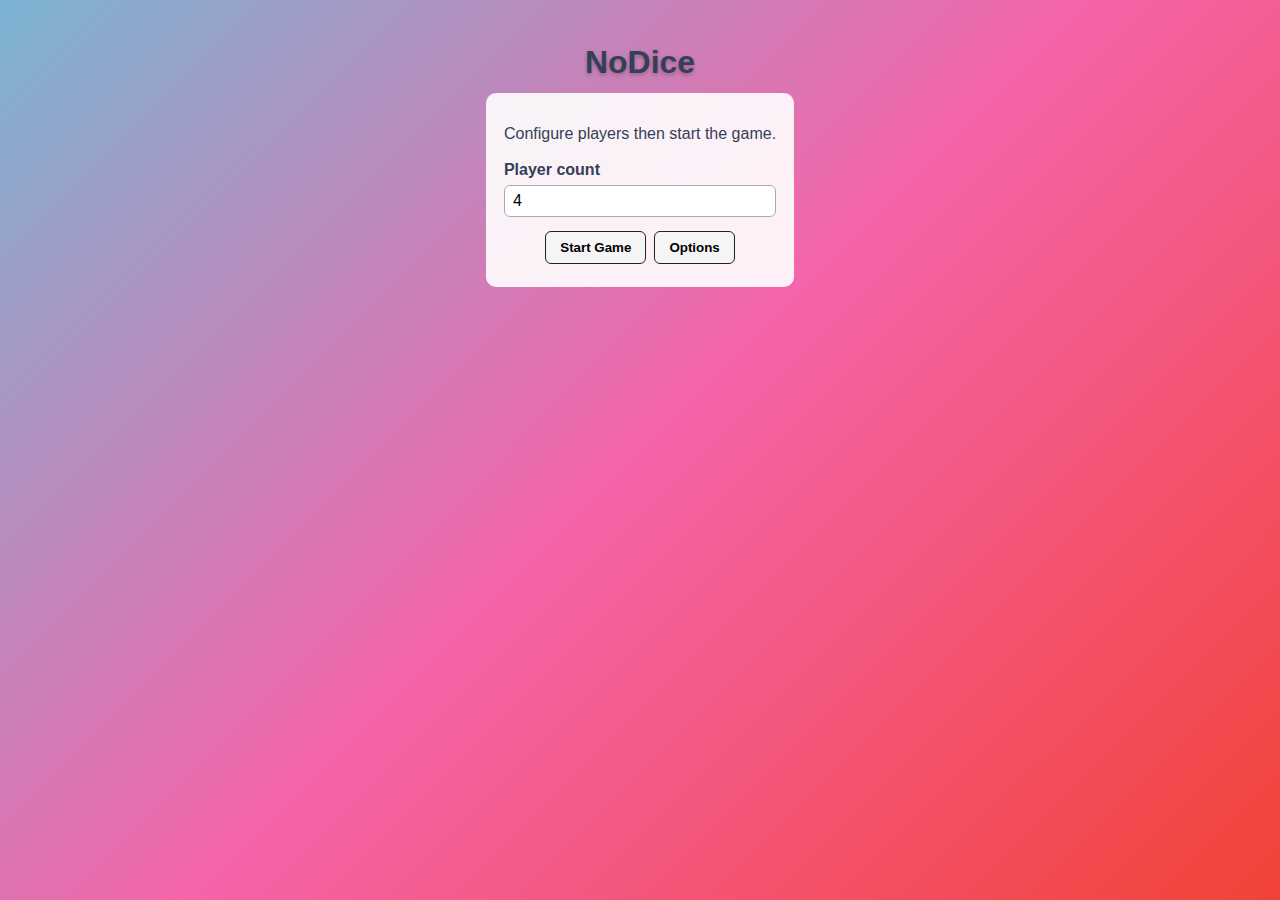
<file: index.html>
<!doctype html>
<html lang="en">
<head>
  <meta charset="utf-8" />
  <meta name="viewport" content="width=device-width,initial-scale=1" />
  <title>NoDice — Main Menu</title>
  <link rel="stylesheet" href="./css/main_menu.css">
</head>
<body>
  <main id="main-menu" aria-labelledby="menu-title">
    <h1 id="menu-title">NoDice</h1>

    <form id="menu-form" aria-describedby="menu-desc">
      <p id="menu-desc">Configure players then start the game.</p>

      <label for="player-count">Player count</label>
      <input id="player-count" name="player-count" type="number" min="1" max="16" value="4" />

      <div class="controls">
        <button type="button" id="start-game">Start Game</button>
        <button type="button" id="options-btn">Options</button>
      </div>
    </form>

    <!-- Modal: Options (hidden by default) -->
    <div id="options-modal" class="modal" role="dialog" aria-modal="true" aria-labelledby="options-title" hidden>
      <div class="modal-backdrop" data-dismiss="modal" tabindex="-1"></div>
      <div class="modal-dialog" role="document" aria-describedby="options-desc">
        <h2 id="options-title">Options</h2>

        <!-- Tabs -->
        <nav class="options-tabs" role="tablist" aria-label="Options Tabs">
          <button type="button" class="tab-btn active" data-tab="dice-scores" role="tab" aria-selected="true">Dice Scores</button>
          <button type="button" class="tab-btn" data-tab="placeholder" role="tab" aria-selected="false">Other</button>
        </nav>

        <div id="options-desc" class="modal-body">
          <!-- Dice Scores panel -->
          <section id="dice-scores-panel" class="options-panel" role="tabpanel">
            <form id="dice-scores-form">
              <p>Adjust scoring values used by the custom dice run game.</p>

              <div class="field-row"><label for="one_5">Single 5</label><input id="one_5" name="one_5" type="number" min="0" step="10" value="50"></div>
              <div class="field-row"><label for="one_1">Single 1</label><input id="one_1" name="one_1" type="number" min="0" step="10" value="100"></div>

              <fieldset>
                <legend>Three of a kind</legend>
                <div class="field-row"><label for="three_1">Three 1s</label><input id="three_1" name="three_1" type="number" min="0" step="50" value="1000"></div>
                <div class="field-row"><label for="three_2">Three 2s</label><input id="three_2" name="three_2" type="number" min="0" step="50" value="200"></div>
                <div class="field-row"><label for="three_3">Three 3s</label><input id="three_3" name="three_3" type="number" min="0" step="50" value="300"></div>
                <div class="field-row"><label for="three_4">Three 4s</label><input id="three_4" name="three_4" type="number" min="0" step="50" value="400"></div>
                <div class="field-row"><label for="three_5">Three 5s</label><input id="three_5" name="three_5" type="number" min="0" step="50" value="500"></div>
                <div class="field-row"><label for="three_6">Three 6s</label><input id="three_6" name="three_6" type="number" min="0" step="50" value="600"></div>
              </fieldset>

              <div class="field-row"><label for="four_any">Four of a kind</label><input id="four_any" name="four_any" type="number" min="0" step="50" value="1000"></div>
              <div class="field-row"><label for="five_any">Five of a kind</label><input id="five_any" name="five_any" type="number" min="0" step="50" value="2000"></div>
              <div class="field-row"><label for="six_any">Six of a kind</label><input id="six_any" name="six_any" type="number" min="0" step="50" value="3000"></div>
              <div class="field-row"><label for="straight">Straight (1-6)</label><input id="straight" name="straight" type="number" min="0" step="50" value="1500"></div>
              <div class="field-row"><label for="two_triplets">Two triplets</label><input id="two_triplets" name="two_triplets" type="number" min="0" step="50" value="2500"></div>
              <div class="field-row"><label for="four_any_w_pair">Four + pair</label><input id="four_any_w_pair" name="four_any_w_pair" type="number" min="0" step="50" value="2500"></div>

              <div class="field-row"><label for="first_run_min">First run minimum</label><input id="first_run_min" name="first_run_min" type="number" min="0" step="50" value="300"></div>

              <div class="modal-actions">
                <button type="button" id="reset-dice-scores">Reset Defaults</button>
                <button type="button" id="save-dice-scores">Save</button>
              </div>
            </form>
          </section>

          <!-- Placeholder panel -->
          <section id="placeholder" class="options-panel" role="tabpanel" hidden>
            <p>Other options will go here.</p>
          </section>
        </div>

        <div class="modal-actions" style="margin-top:10px;">
          <button id="close-options-bottom" type="button">Close</button>
        </div>
      </div>
    </div>
  </main>

  <script src="./js/main_menu.js" defer></script>
</body>
</html>
</file>
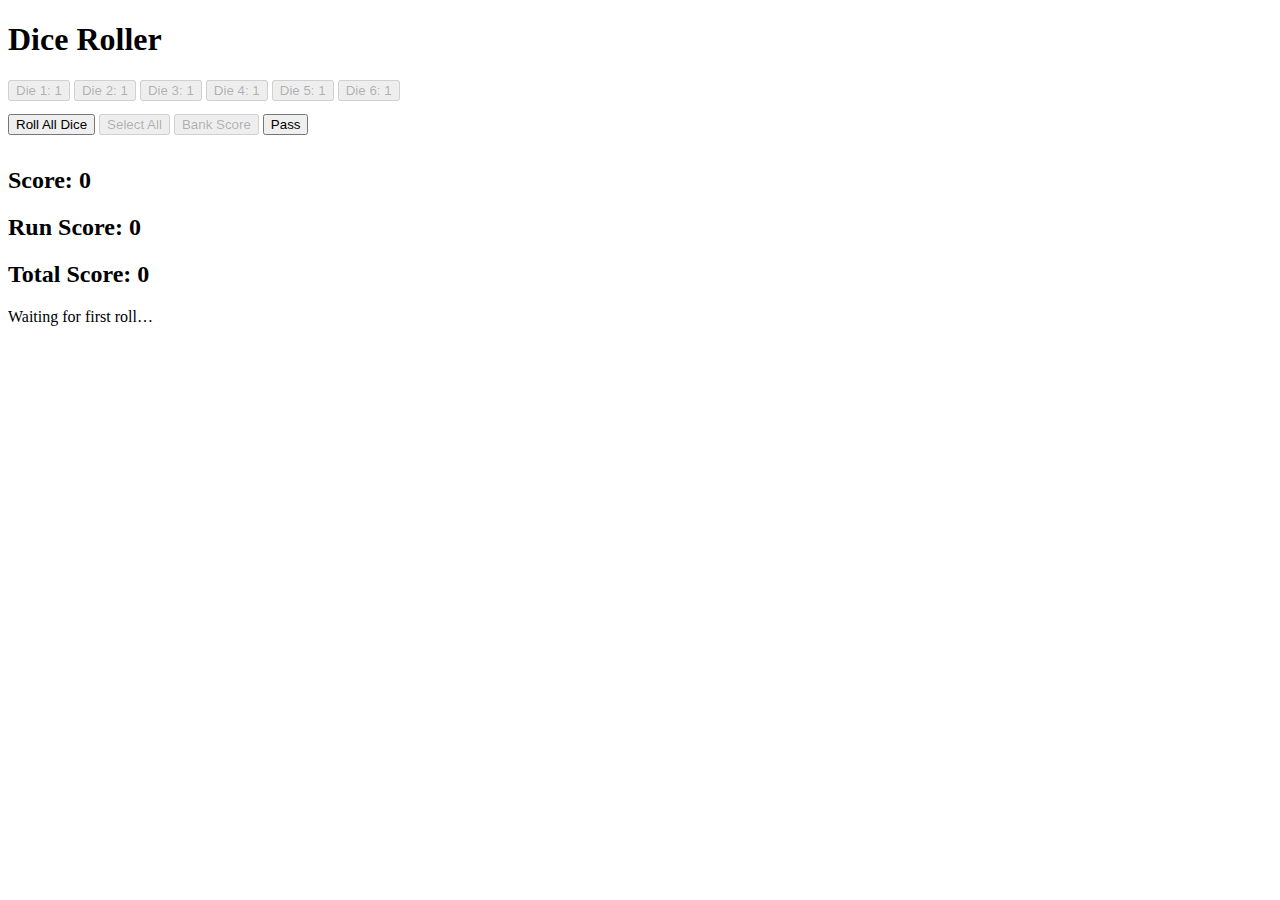
<file: nodice_ai_demo/test2 (kadench)/index.html>
<!DOCTYPE html>
<html lang="en">
<head>
  <meta charset="UTF-8" />
  <meta name="viewport" content="width=device-width, initial-scale=1.0" />
  <title>NoDice AI Demo</title>
  <link rel="stylesheet" href="./css/style.css">
</head>
<body>
  <h1>Dice Roller</h1>

  <div id="dice-container">
    <!-- six dice buttons for manual interaction -->
    <button id="die-1">Die 1</button>
    <button id="die-2">Die 2</button>
    <button id="die-3">Die 3</button>
    <button id="die-4">Die 4</button>
    <button id="die-5">Die 5</button>
    <button id="die-6">Die 6</button>
  </div>

  <button id="roll-btn">Roll All Dice</button>
  <button id="select-all-btn">Select All</button>
  <button id="bank-btn">Bank Score</button>
  <button id="endturn-btn">End Turn</button>

  <h2>Score: <span id="score">0</span></h2>
  <h2>Run Score: <span id="runscore">0</span></h2>
  <h2>Total Score: <span id="totalscore">0</span></h2>
  <div id="message"></div>

  <!-- JS Module Imports -->
  <script type="module">
    import c_DiceRunGame from "./js/c_DiceRunGame.js";
    const game = new c_DiceRunGame();
    window.game = game; // optional for debugging
  </script>
</body>
</html>
</file>
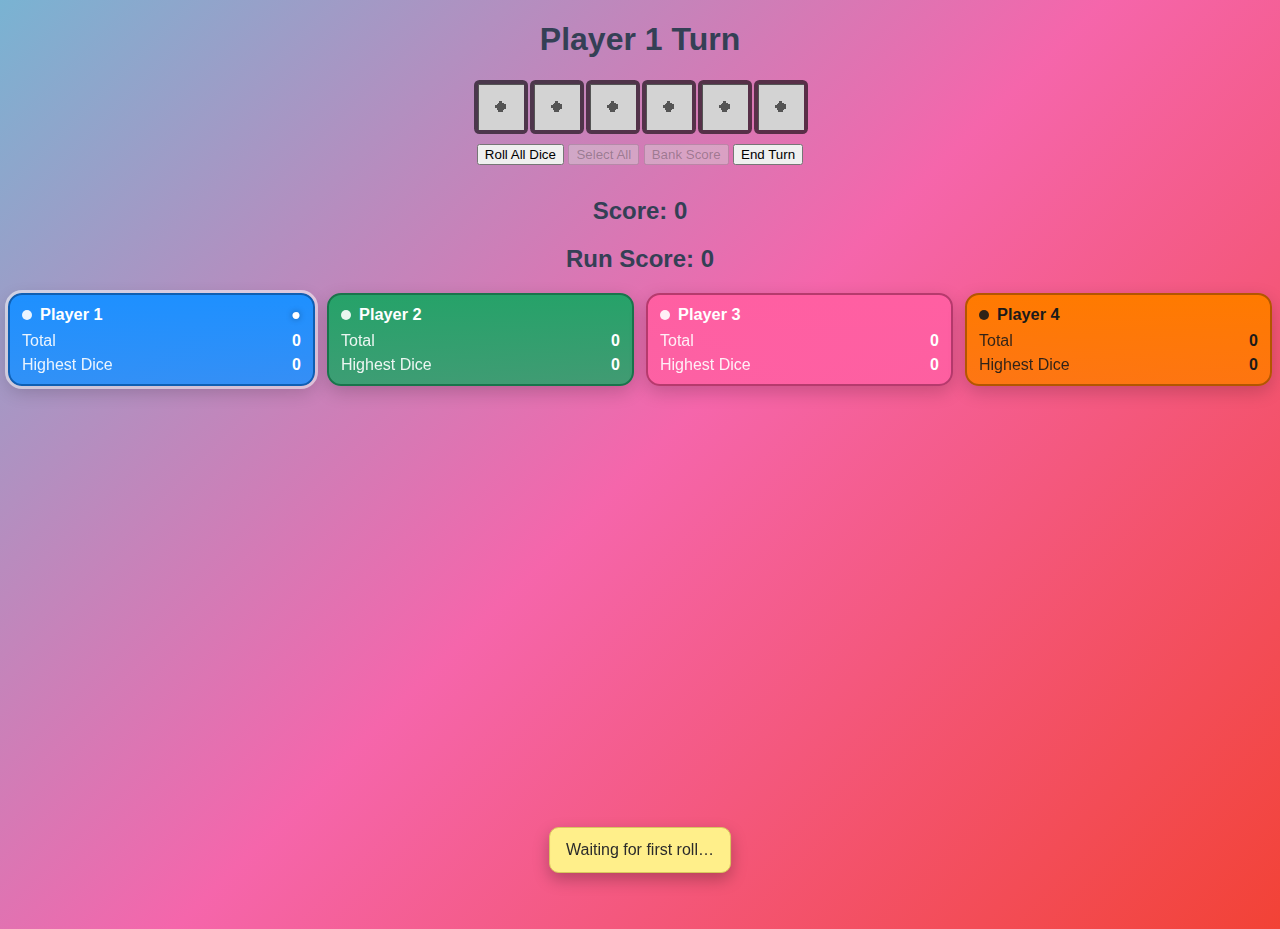
<file: game.html>
<!DOCTYPE html>
<html lang="en">
<head>
    <meta charset="UTF-8" />
    <meta name="viewport" content="width=device-width, initial-scale=1.0" />
    <title>NoDice Game</title>
    <link rel="icon" type="image/x-icon" href="assets/dicedn.png" />
    <link rel="stylesheet" href="./css/style.css">

    <!-- Game music not written yet  -->
    <!-- <script src="js/game_music.js" defer></script> -->

    <!-- JS Module Imports -->
    <!-- <script type="module">
        import c_gameStart from "./js/c_GameStart.js";

        // read player count from query string and pass to game start
        // const params = new URLSearchParams(window.location.search);
        // let players = parseInt(params.get("players"), 10);
        if (!Number.isFinite(players) || players < 1) players = 4;
        if (players > 16) players = 16;

        new c_gameStart().start(players);
    </script>  -->
</head>
<body>
    <h1 id="playerTitle">Player 1 Turn</h1>

    <div id="dice-container">
        <!-- six dice buttons for manual interaction -->
        <!-- okay... this layout sucks. changing -->
        <!-- wait why does this exist? it doesn't do anything. nvm, it just is used to be read first, why can't we just make it in js first? -->
        <div class="dice-display">
            <div class="dice-color"></div>
            <div class="dice-numb"></div>
        </div>
        <div class="dice-display">
            <div class="dice-color"></div>
            <div class="dice-numb"></div>
        </div>
        <div class="dice-display">
            <div class="dice-color"></div>
            <div class="dice-numb"></div>
        </div>
        <div class="dice-display">
            <div class="dice-color"></div>
            <div class="dice-numb"></div>
        </div>
        <div class="dice-display">
            <div class="dice-color"></div>
            <div class="dice-numb"></div>
        </div>
        <div class="dice-display">
            <div class="dice-color"></div>
            <div class="dice-numb"></div>
        </div>
    </div>

    <button id="roll-btn">Roll All Dice</button>
    <button id="select-all-btn">Select All</button>
    <button id="bank-btn">Bank Score</button>
    <button id="endturn-btn">End Turn</button>

    <h2>Score: <span id="score">0</span></h2>
    <h2>Run Score: <span id="runscore">0</span></h2>

    <div id="message"></div>
    <div id="players"></div>

    <script type="module">
        import c_gameStart from "./js/c_GameStart.js";

        const params = new URLSearchParams(window.location.search);
        let players = parseInt(params.get("players"), 10);
        if (!Number.isFinite(players) || players < 1) players = 4;
        if (players > 16) players = 16;

        const custom = params.get("custom") === "1";
        new c_gameStart().start(players, custom);
    </script>
</body>
</html>
</file>
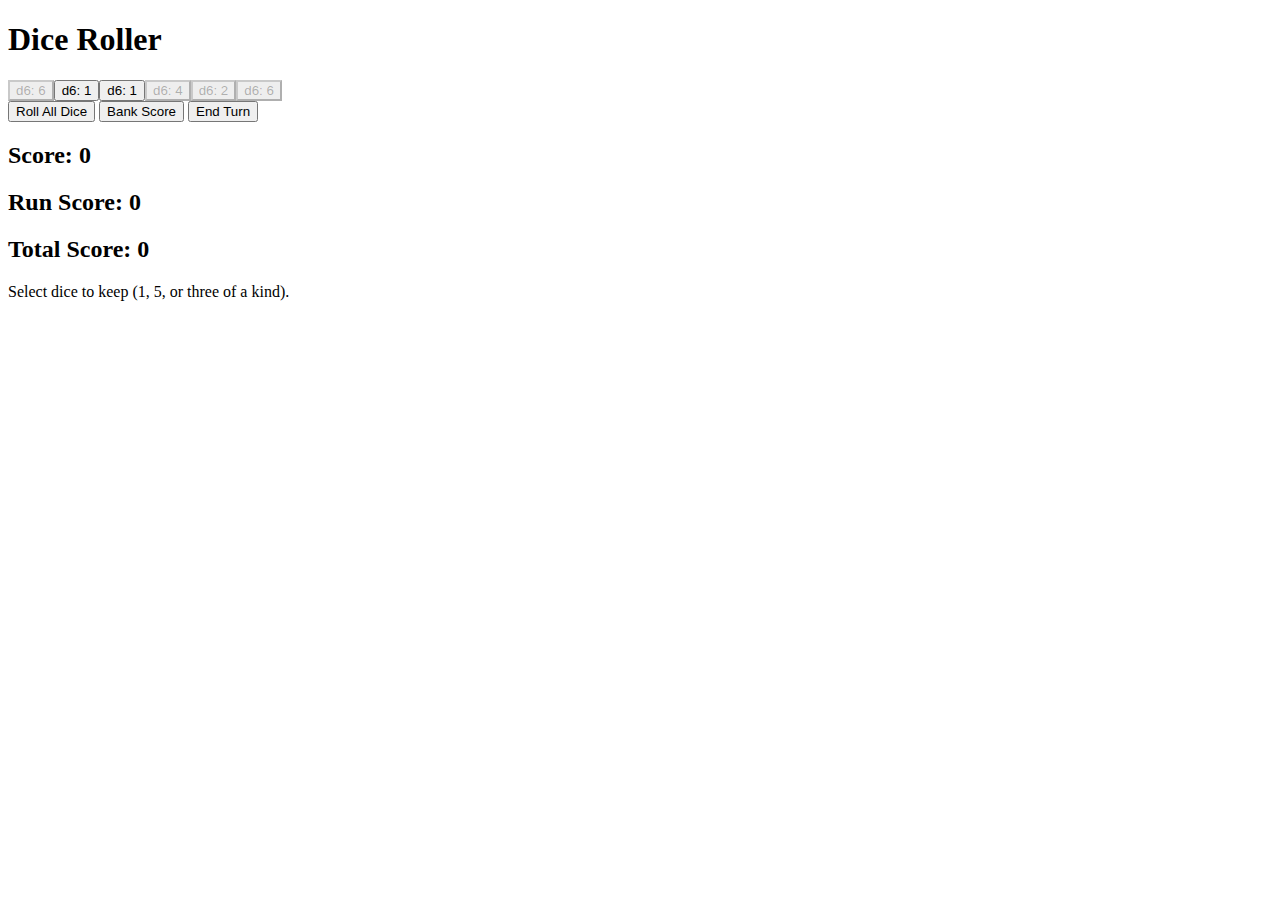
<file: nodice_ai_demo/test1 (coolguymagee)/nodice_ai_demo.html>
<!DOCTYPE html>
<html lang="en">
<head>
    <meta charset="UTF-8">
    <meta name="viewport" content="width=device-width, initial-scale=1.0">
    <title>NoDice AI Demo</title>
    <script defer src="nodice_ai_demo.js"></script>
</head>
<body>
    <h1>Dice Roller</h1>
    <div id="dice-container"></div>
    <button id="roll-btn">Roll All Dice</button>
    <button id="bank-btn">Bank Score</button>
    <button id="endturn-btn">End Turn</button>
    <h2>Score: <span id="score">0</span></h2>
    <h2>Run Score: <span id="runscore">0</span></h2>
    <h2>Total Score: <span id="totalscore">0</span></h2>
    <div id="message"></div>
</body>
</html>
</file>
<file: css/main_menu.css>
:root {
    /* reuse game colors (copied from style.css, kept simple) */
    --dun: #d6cbb7ff;
    --carolina-blue: #7bb4d3ff;
    --charcoal: #344055ff;
    --hot-pink: #f564a9ff;
    --vermilion: #f24236ff;
}

/* basic reset-ish */
* {
    box-sizing: border-box;
}

body {
    background: linear-gradient(135deg, var(--carolina-blue), var(--hot-pink), var(--vermilion));
    background-repeat: no-repeat;
    background-size: cover;
    color: var(--charcoal);
    font-family: 'Segoe UI', Tahoma, Geneva, Verdana, sans-serif;
    text-align: center;
    height: 100vh;
    margin: 0;
    overflow: hidden;
}

/* prevent background scrolling when modal is open */
body.modal-open {
    overflow: hidden;
}

#main-menu {
    max-width: 500px;
    margin: 0 auto;
    padding: 20px 16px;
}

/* simple heading similar vibe */
#menu-title {
    margin-top: 24px;
    margin-bottom: 12px;
    text-shadow: 0 2px 4px rgba(0,0,0,0.25);
}

#menu-desc {
    margin-bottom: 18px;
}

#menu-form {
    background: rgba(255,255,255,0.9);
    border-radius: 10px;
    padding: 16px 18px 20px;
    display: inline-block;
    text-align: left;
    min-width: 260px;
}

/* labels & input */
label[for="player-count"] {
    display: block;
    margin-bottom: 6px;
    font-weight: 600;
}

#player-count {
    width: 100%;
    padding: 6px 8px;
    border-radius: 6px;
    border: 1px solid #aaa;
    font-size: 1rem;
    margin-bottom: 14px;
}

/* buttons: copy spirit of style.css (simple) */
button {
    margin-bottom: 1%;
    padding: 8px 14px;
    border-radius: 6px;
    border: 1px solid #222;
    background-color: #f5f5f5;
    font-weight: 600;
}

button:hover {
    cursor: pointer;
}

.controls {
    display: flex;
    gap: 8px;
    justify-content: center;
}

/* crude selected style if ever used */
button.selected {
    background-color: #39b93996;
    border: 3px solid black;
}

/* === Modal styling === */

.modal {
    position: fixed;
    inset: 0;
    z-index: 1000;

    /* ensure modal can provide its own scroll area when viewport is small/zoomed */
    display: flex;
    align-items: flex-start; /* keep dialog near top like a typical modal */
    justify-content: center;
    padding: 24px; /* spacing so dialog isn't flush to edges */
}

/* dark background only, no blur */
.modal-backdrop {
    position: absolute;
    inset: 0;
    background: rgba(0,0,0,0.5); /* just darker, no blur */
}

/* simple centered dialog, but allow internal scrolling if content exceeds viewport */
.modal-dialog {
    position: relative;
    z-index: 1001;
    max-width: 380px;
    width: calc(100% - 48px); /* respect page padding */
    background: rgba(255,255,255,0.95);
    border-radius: 10px;
    padding: 16px 18px 14px;
    text-align: left;
    box-shadow: 0 6px 18px rgba(0,0,0,0.4);

    /* make dialog vertically scrollable if it's too tall for the viewport */
    max-height: calc(100vh - 48px);
    overflow: auto;
    -webkit-overflow-scrolling: touch;
}

/* let the modal body flow normally, but keep spacing */
.modal-body {
    margin-bottom: 8px;
}

.modal-body p {
    margin-top: 6px;
    margin-bottom: 12px;
}

.modal-actions {
    text-align: right;
}

/* Ensure the HTML "hidden" attribute actually hides the modal (author CSS can override UA styles) */
.modal[hidden] {
  display: none !important;
}

.options-tabs { display:flex; gap:8px; margin-bottom:10px; }
.options-tabs .tab-btn {
  padding:6px 10px;
  border-radius:6px;
  border:1px solid rgba(0,0,0,0.15);
  background: rgba(0,0,0,0.04);
  font-weight:600;
}
.options-tabs .tab-btn.active {
  background: rgba(0,0,0,0.08);
  box-shadow: 0 2px 6px rgba(0,0,0,0.12);
}

.options-panel { margin-top:8px; }

.field-row {
  display:flex;
  justify-content:space-between;
  gap:8px;
  align-items:center;
  margin-bottom:8px;
}
.field-row label { flex:1; font-size:0.95rem; }
.field-row input { width:110px; padding:6px 8px; border-radius:6px; border:1px solid #aaa; text-align:right; }

/* Keep modal button spacing readable */
.modal-actions button { margin-left:8px; }
</file>
<file: nodice_ai_demo/test2 (kadench)/css/style.css>
button.selected {
    background-color: #39b93996;
    border: 3px solid black;
}
button {
    margin-bottom: 1%;
}
</file>
<file: css/style.css>
:root {
    /* CSS HEX */
    --dun: #d6cbb7ff;
    --carolina-blue: #7bb4d3ff;
    --charcoal: #344055ff;
    --hot-pink: #f564a9ff;
    --vermilion: #f24236ff;
    --gradient: ""

    /* CSS HSL */
    --dun: hsla(39, 27%, 78%, 1);
    --carolina-blue: hsla(201, 50%, 65%, 1);
    --charcoal: hsla(218, 24%, 27%, 1);
    --hot-pink: hsla(331, 88%, 68%, 1);
    --vermilion: hsla(4, 88%, 58%, 1);
}


button.selected {
    background-color: #39b93996;
    border: 3px solid black;
}
button {
    margin-bottom: 1%;
}

body {
    /* make background gradients */
    background: linear-gradient(135deg, var(--carolina-blue), var(--hot-pink), var(--vermilion));
    background-repeat: no-repeat;
    background-size: cover;
    color: var(--charcoal);
    font-family: 'Segoe UI', Tahoma, Geneva, Verdana, sans-serif;
    text-align: center;
    height: 100vh;
    overflow: hidden;
}

/* All of this is necessary for the dice to properly display*/

#dice-container {
    margin-top: 10px;
    margin-bottom: 10px;
    height: 6%; /*48px*/
    display: flex;
    justify-content: center;
}

.dice-display {
    /*w:48 h:48*/
    /*if the scallings are feeling off, just change them back to the ones listed here*/
    height: 100%;
    position: relative;
    flex: 0 0 auto;
    image-rendering: pixelated;
    margin: 0px 0px 2px 2px;
    aspect-ratio: 1/1;
}

.dice-display:hover {transform: scale(1.1);}
.dice-display.disabled:hover {transform: scale(1.0);}

.dice-color {
    background-color: white;
    position: absolute;
    width: 85%;
    height: 85%;
    margin: 7% 7% 7% 7%;
    /*background-image: url(assets/white.png); gonna update this later*/
    background-size: 50% 50%;
}
/* change color with class - if they exist might as well have them do something*/
.dice-color.selected {background-color: lightgreen;}
.dice-color.disabled {background-color: lightgray;}
.disabled:hover {cursor: not-allowed !important;}
.dice-numb.disabled {filter: opacity(0.6);}

.dice-numb {
    position: absolute;
    width:100%;
    height: 100%;
    background-image: url(../assets/anitest.gif);
    background-size: 1000% 1000%;
    /* bacground-position: -700% 0% this'll be a blank die for the start */
    border-radius: 10%;
}

/* Visual treatment when a farkle is active: tint dice red */
#dice-container.farkle .dice-color {
    background-color: #ff6b6b !important;
    box-shadow: 0 0 8px rgba(255,100,100,0.6);
}
#dice-container.farkle .dice-numb {
    filter: saturate(0.8) contrast(1.05);
    opacity: 0.95;
}

/* Fancy smancy info box to show erros and such in */
#message {
    position: fixed;
    left: 50%;
    bottom: clamp(1rem, 3vh, 2.5rem);
    transform: translateX(-50%);
    max-width: min(90vw, 30rem);
    padding: 0.8em 1em;
    background: #ffef8a;
    color: #2b2b2b;
    border: 1px solid #d8c85d;
    border-radius: 0.6em;
    box-shadow: 0 0.4em 1em rgba(0,0,0,0.25);
    font: clamp(0.8rem, 1.2vw, 1rem)/1.35; /* WE NEED TO DEFINE A FONT VARIABLE */
    z-index: 9999;
    display: none;
}

#message.visible {
    display: block;
    animation: fade-in 0.15s ease-in-out;
}

@keyframes fade-in {
    from { opacity: 0; transform: translate(-50%, 0.5em); }
    to   { opacity: 1; transform: translate(-50%, 0); }
}

/* append to css/style.css or a small new css file */
#players.players-wrap {
  display: grid;
  grid-template-columns: repeat(auto-fit, minmax(220px, 1fr));
  gap: 12px;
  margin-block: 10px 16px;
}

.player-card {
  --pc-bg: #1e90ff;
  --pc-fg: #ffffff;
  --pc-border: #0f5fb3;
  background: linear-gradient(0deg, color-mix(in oklab, var(--pc-bg) 86%, #000 0%), var(--pc-bg));
  color: var(--pc-fg);
  border: 2px solid var(--pc-border);
  border-radius: 14px;
  box-shadow: 0 6px 18px rgba(0,0,0,.18);
  padding: 10px 12px;
}

.player-card .player-head {
  display: flex; align-items: center; gap: 8px;
  font-size: 1.02rem;
}
.player-card .dot {
  width: 10px; height: 10px; border-radius: 999px; background: var(--pc-fg); opacity: .9;
}
.player-card .active-tag { margin-left: auto; filter: drop-shadow(0 0 3px rgba(0,0,0,.35)); }
.player-card[style*="--pc-active: 1"] { outline: 3px solid rgba(255,255,255,.55); }

.player-card .player-body { margin-top: 8px; display: grid; gap: 6px; }
.player-card .row { display: flex; justify-content: space-between; }
.player-card .label { opacity: .9; }
.player-card .value { font-weight: 700; }


/* Handle dice cursor changes */
button:hover {
    cursor: pointer;
}

#dice-container > .dice-display > .dice-color.disabled + .dice-numb {
    cursor: not-allowed;
}

#dice-container > .dice-display > .dice-color + .dice-numb {
    cursor: pointer;
}
</file>
